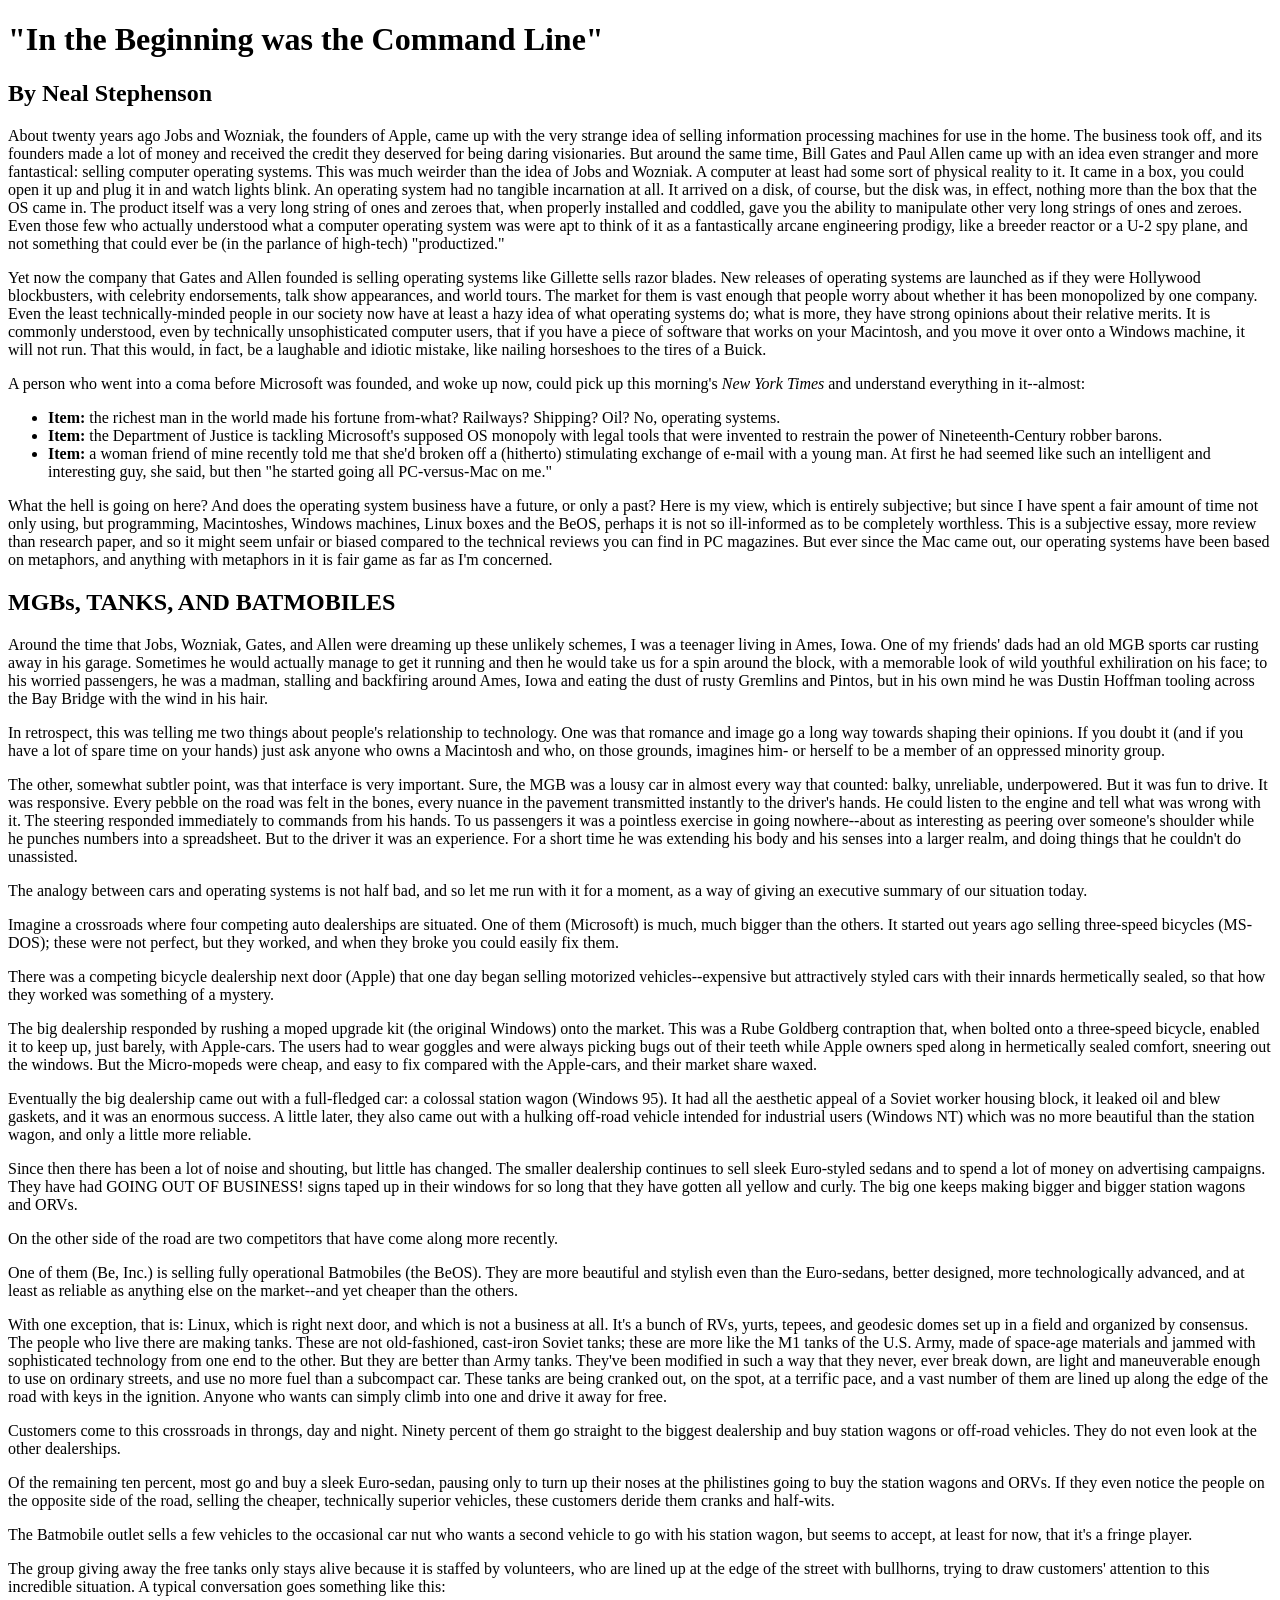
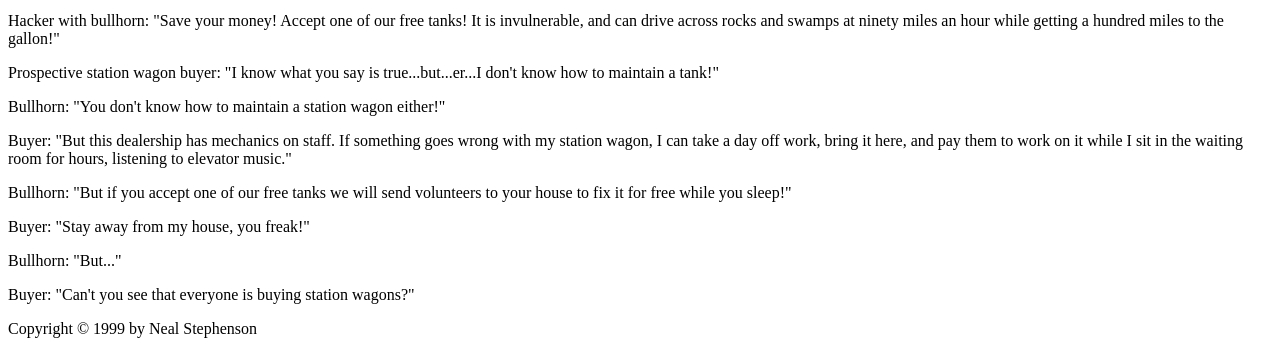
<file: Week01/index.html>
<!DOCTYPE html>
<html>
<head>
<title>The Command Line</title>
</head>
<body>

<h1>"In the Beginning was the Command Line"</h1>

<h2>By Neal Stephenson</h2>

<p>About twenty years ago Jobs and Wozniak, the founders of Apple, came up with the very strange idea of selling information processing machines for use in the home. The business took off, and its founders made a lot of money and received the credit they deserved for being daring visionaries. But around the same time, Bill Gates and Paul Allen came up with an idea even stranger and more fantastical: selling computer operating systems. This was much weirder than the idea of Jobs and Wozniak. A computer at least had some sort of physical reality to it. It came in a box, you could open it up and plug it in and watch lights blink. An operating system had no tangible incarnation at all. It arrived on a disk, of course, but the disk was, in effect, nothing more than the box that the OS came in. The product itself was a very long string of ones and zeroes that, when properly installed and coddled, gave you the ability to manipulate other very long strings of ones and zeroes. Even those few who actually understood what a computer operating system was were apt to think of it as a fantastically arcane engineering prodigy, like a breeder reactor or a U-2 spy plane, and not something that could ever be (in the parlance of high-tech) "productized."</p>

<p>Yet now the company that Gates and Allen founded is selling operating systems like Gillette sells razor blades. New releases of operating systems are launched as if they were Hollywood blockbusters, with celebrity endorsements, talk show appearances, and world tours. The market for them is vast enough that people worry about whether it has been monopolized by one company. Even the least technically-minded people in our society now have at least a hazy idea of what operating systems do; what is more, they have strong opinions about their relative merits. It is commonly understood, even by technically unsophisticated computer users, that if you have a piece of software that works on your Macintosh, and you move it over onto a Windows machine, it will not run. That this would, in fact, be a laughable and idiotic mistake, like nailing horseshoes to the tires of a Buick.</p>

<p>A person who went into a coma before Microsoft was founded, and woke up now, could pick up this morning's <em>New York Times</em> and understand everything in it--almost:</p>

<ul>
  <li><strong>Item:</strong> the richest man in the world made his fortune from-what? Railways? Shipping? Oil? No, operating systems.</li>
  <li><strong>Item:</strong> the Department of Justice is tackling Microsoft's supposed OS monopoly with legal tools that were invented to restrain the power of Nineteenth-Century robber barons.</li>
  <li><strong>Item:</strong> a woman friend of mine recently told me that she'd broken off a (hitherto) stimulating exchange of e-mail with a young man. At first he had seemed like such an intelligent and interesting guy, she said, but then "he started going all PC-versus-Mac on me."</li>
</ul>
<p>What the hell is going on here? And does the operating system business have a future, or only a past? Here is my view, which is entirely subjective; but since I have spent a fair amount of time not only using, but programming, Macintoshes, Windows machines, Linux boxes and the BeOS, perhaps it is not so ill-informed as to be completely worthless. This is a subjective essay, more review than research paper, and so it might seem unfair or biased compared to the technical reviews you can find in PC magazines. But ever since the Mac came out, our operating systems have been based on metaphors, and anything with metaphors in it is fair game as far as I'm concerned.</p>

<h2>MGBs, TANKS, AND BATMOBILES</h2>

<p>Around the time that Jobs, Wozniak, Gates, and Allen were dreaming up these unlikely schemes, I was a teenager living in Ames, Iowa. One of my friends' dads had an old MGB sports car rusting away in his garage. Sometimes he would actually manage to get it running and then he would take us for a spin around the block, with a memorable look of wild youthful exhiliration on his face; to his worried passengers, he was a madman, stalling and backfiring around Ames, Iowa and eating the dust of rusty Gremlins and Pintos, but in his own mind he was Dustin Hoffman tooling across the Bay Bridge with the wind in his hair.</p>

<p>In retrospect, this was telling me two things about people's relationship to technology. One was that romance and image go a long way towards shaping their opinions. If you doubt it (and if you have a lot of spare time on your hands) just ask anyone who owns a Macintosh and who, on those grounds, imagines him- or herself to be a member of an oppressed minority group.</p>

<p>The other, somewhat subtler point, was that interface is very important. Sure, the MGB was a lousy car in almost every way that counted: balky, unreliable, underpowered. But it was fun to drive. It was responsive. Every pebble on the road was felt in the bones, every nuance in the pavement transmitted instantly to the driver's hands. He could listen to the engine and tell what was wrong with it. The steering responded immediately to commands from his hands. To us passengers it was a pointless exercise in going nowhere--about as interesting as peering over someone's shoulder while he punches numbers into a spreadsheet. But to the driver it was an experience. For a short time he was extending his body and his senses into a larger realm, and doing things that he couldn't do unassisted.</p>

<p>The analogy between cars and operating systems is not half bad, and so let me run with it for a moment, as a way of giving an executive summary of our situation today.</p>

<p>Imagine a crossroads where four competing auto dealerships are situated. One of them (Microsoft) is much, much bigger than the others. It started out years ago selling three-speed bicycles (MS-DOS); these were not perfect, but they worked, and when they broke you could easily fix them.</p>

<p>There was a competing bicycle dealership next door (Apple) that one day began selling motorized vehicles--expensive but attractively styled cars with their innards hermetically sealed, so that how they worked was something of a mystery.</p>

<p>The big dealership responded by rushing a moped upgrade kit (the original Windows) onto the market. This was a Rube Goldberg contraption that, when bolted onto a three-speed bicycle, enabled it to keep up, just barely, with Apple-cars. The users had to wear goggles and were always picking bugs out of their teeth while Apple owners sped along in hermetically sealed comfort, sneering out the windows. But the Micro-mopeds were cheap, and easy to fix compared with the Apple-cars, and their market share waxed.</p>

<p>Eventually the big dealership came out with a full-fledged car: a colossal station wagon (Windows 95). It had all the aesthetic appeal of a Soviet worker housing block, it leaked oil and blew gaskets, and it was an enormous success. A little later, they also came out with a hulking off-road vehicle intended for industrial users (Windows NT) which was no more beautiful than the station wagon, and only a little more reliable.</p>

<p>Since then there has been a lot of noise and shouting, but little has changed. The smaller dealership continues to sell sleek Euro-styled sedans and to spend a lot of money on advertising campaigns. They have had GOING OUT OF BUSINESS! signs taped up in their windows for so long that they have gotten all yellow and curly. The big one keeps making bigger and bigger station wagons and ORVs.</p>

<p>On the other side of the road are two competitors that have come along more recently.</p>

<p>One of them (Be, Inc.) is selling fully operational Batmobiles (the BeOS). They are more beautiful and stylish even than the Euro-sedans, better designed, more technologically advanced, and at least as reliable as anything else on the market--and yet cheaper than the others.</p>

<p>With one exception, that is: Linux, which is right next door, and which is not a business at all. It's a bunch of RVs, yurts, tepees, and geodesic domes set up in a field and organized by consensus. The people who live there are making tanks. These are not old-fashioned, cast-iron Soviet tanks; these are more like the M1 tanks of the U.S. Army, made of space-age materials and jammed with sophisticated technology from one end to the other. But they are better than Army tanks. They've been modified in such a way that they never, ever break down, are light and maneuverable enough to use on ordinary streets, and use no more fuel than a subcompact car. These tanks are being cranked out, on the spot, at a terrific pace, and a vast number of them are lined up along the edge of the road with keys in the ignition. Anyone who wants can simply climb into one and drive it away for free.</p>

<p>Customers come to this crossroads in throngs, day and night. Ninety percent of them go straight to the biggest dealership and buy station wagons or off-road vehicles. They do not even look at the other dealerships.</p>

<p>Of the remaining ten percent, most go and buy a sleek Euro-sedan, pausing only to turn up their noses at the philistines going to buy the station wagons and ORVs. If they even notice the people on the opposite side of the road, selling the cheaper, technically superior vehicles, these customers deride them cranks and half-wits.</p>

<p>The Batmobile outlet sells a few vehicles to the occasional car nut who wants a second vehicle to go with his station wagon, but seems to accept, at least for now, that it's a fringe player.</p>

<p>The group giving away the free tanks only stays alive because it is staffed by volunteers, who are lined up at the edge of the street with bullhorns, trying to draw customers' attention to this incredible situation. A typical conversation goes something like this:</p>

<p>Hacker with bullhorn: "Save your money! Accept one of our free tanks! It is invulnerable, and can drive across rocks and swamps at ninety miles an hour while getting a hundred miles to the gallon!"</p>

<p>Prospective station wagon buyer: "I know what you say is true...but...er...I don't know how to maintain a tank!"</p>

<p>Bullhorn: "You don't know how to maintain a station wagon either!"</p>

<p>Buyer: "But this dealership has mechanics on staff. If something goes wrong with my station wagon, I can take a day off work, bring it here, and pay them to work on it while I sit in the waiting room for hours, listening to elevator music."</p>

<p>Bullhorn: "But if you accept one of our free tanks we will send volunteers to your house to fix it for free while you sleep!"</p>

<p>Buyer: "Stay away from my house, you freak!"</p>

<p>Bullhorn: "But..."</p>

<p>Buyer: "Can't you see that everyone is buying station wagons?"</p>

Copyright © 1999 by Neal Stephenson
</body>
</html>
</file>
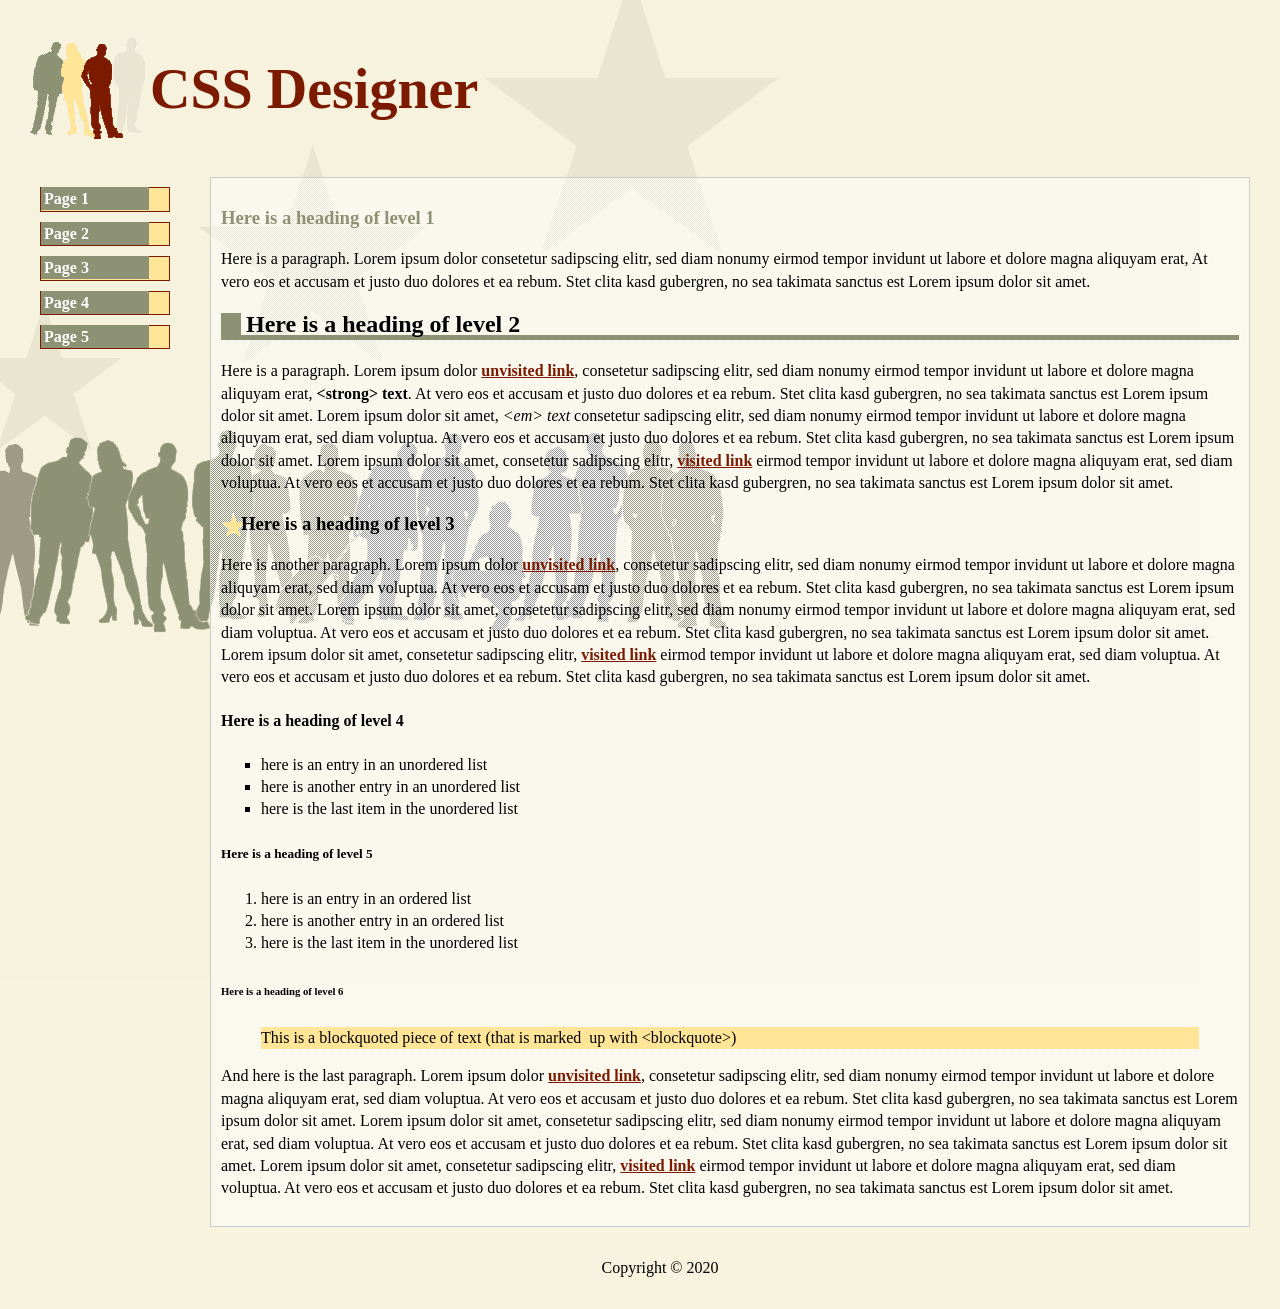
<file: Week03/index.html>
<!doctype html>
<html>
   <head>
      <meta charset="utf-8">
      <title>CSS Designer</title>
      <link href="styles.css" rel="stylesheet" type="text/css" />
   </head>
   <body>
      <header>
         <h1>CSS Designer</h1>
      </header>
      <section id="container">
      <nav>
         <ul>
            <li><a href="#">Page 1</a></li>
            <li><a href="#">Page 2</a></li>
            <li><a href="#">Page 3</a></li>
            <li><a href="#">Page 4</a></li>
            <li><a href="#">Page 5</a></li>
         </ul>
      </nav>
      <article id="content">
         <h1>Here is a heading of level 1</h1>
         <p>Here is a paragraph. Lorem ipsum dolor consetetur sadipscing elitr,  sed diam nonumy eirmod tempor invidunt ut labore et dolore magna aliquyam erat,  At vero eos et accusam et justo duo dolores et ea rebum. Stet clita kasd gubergren, no sea takimata sanctus est Lorem ipsum dolor sit amet. </p>
         <h2>Here is a heading of level 2</h2>
         <p>Here is a paragraph. Lorem ipsum dolor <a href="unvisitedpage.html">unvisited link</a>, consetetur sadipscing elitr,  sed diam nonumy eirmod tempor invidunt ut labore et dolore magna aliquyam erat, <strong>&lt;strong&gt; text</strong>. At vero eos et accusam et justo duo dolores et ea rebum. Stet clita kasd gubergren, no sea takimata sanctus est Lorem ipsum dolor sit amet. Lorem ipsum dolor sit amet, <em>&lt;em&gt; text</em> consetetur sadipscing elitr,  sed diam nonumy eirmod tempor invidunt ut labore et dolore magna aliquyam erat, sed diam voluptua. At vero eos et accusam et justo duo dolores et ea rebum. Stet clita kasd gubergren, no sea takimata sanctus est Lorem ipsum dolor sit amet. Lorem ipsum dolor sit amet, consetetur sadipscing elitr, <a href="#">visited link</a> eirmod tempor invidunt ut labore et dolore magna aliquyam erat, sed diam voluptua. At vero eos et accusam et justo duo dolores et ea rebum. Stet clita kasd gubergren, no sea takimata sanctus est Lorem ipsum dolor sit amet.</p>
         <h3>Here is a heading of level 3</h3>
         <p>Here is another paragraph. Lorem ipsum dolor <a href="unvisitedpage.html">unvisited link</a>, consetetur sadipscing elitr,  sed diam nonumy eirmod tempor invidunt ut labore et dolore magna aliquyam erat, sed diam voluptua. At vero eos et accusam et justo duo dolores et ea rebum. Stet clita kasd gubergren, no sea takimata sanctus est Lorem ipsum dolor sit amet. Lorem ipsum dolor sit amet, consetetur sadipscing elitr,  sed diam nonumy eirmod tempor invidunt ut labore et dolore magna aliquyam erat, sed diam voluptua. At vero eos et accusam et justo duo dolores et ea rebum. Stet clita kasd gubergren, no sea takimata sanctus est Lorem ipsum dolor sit amet. Lorem ipsum dolor sit amet, consetetur sadipscing elitr, <a href="#">visited link</a> eirmod tempor invidunt ut labore et dolore magna aliquyam erat, sed diam voluptua. At vero eos et accusam et justo duo dolores et ea rebum. Stet clita kasd gubergren, no sea takimata sanctus est Lorem ipsum dolor sit amet.</p>
         <h4>Here is a heading of level 4</h4>
         <ul>
            <li>here is an entry in an unordered list</li>
            <li>here is another entry in an unordered list</li>
            <li>here is the last item in the unordered list</li>
         </ul>
         <h5>Here is a heading of level 5</h5>
         <ol>
            <li>here is an entry in an ordered list</li>
            <li>here is another entry in an ordered list</li>
            <li>here is the last item in the unordered list</li>
         </ol>
         <h6>Here is a heading of level 6</h6>
         <blockquote> This is a blockquoted piece of text (that is marked&nbsp; up with &lt;blockquote&gt;) </blockquote>
         <p>And here is the last paragraph. Lorem ipsum dolor <a href="unvisitedpage.html">unvisited link</a>, consetetur sadipscing elitr,  sed diam nonumy eirmod tempor invidunt ut labore et dolore magna aliquyam erat, sed diam voluptua. At vero eos et accusam et justo duo dolores et ea rebum. Stet clita kasd gubergren, no sea takimata sanctus est Lorem ipsum dolor sit amet. Lorem ipsum dolor sit amet, consetetur sadipscing elitr,  sed diam nonumy eirmod tempor invidunt ut labore et dolore magna aliquyam erat, sed diam voluptua. At vero eos et accusam et justo duo dolores et ea rebum. Stet clita kasd gubergren, no sea takimata sanctus est Lorem ipsum dolor sit amet. Lorem ipsum dolor sit amet, consetetur sadipscing elitr, <a href="#">visited link</a> eirmod tempor invidunt ut labore et dolore magna aliquyam erat, sed diam voluptua. At vero eos et accusam et justo duo dolores et ea rebum. Stet clita kasd gubergren, no sea takimata sanctus est Lorem ipsum dolor sit amet.</p>
      </article>
      </section>
      <footer>
         <ul>
            <li>Copyright &copy; 2020</li>
         </ul>
      </footer>
   </body>
</html>
</file>
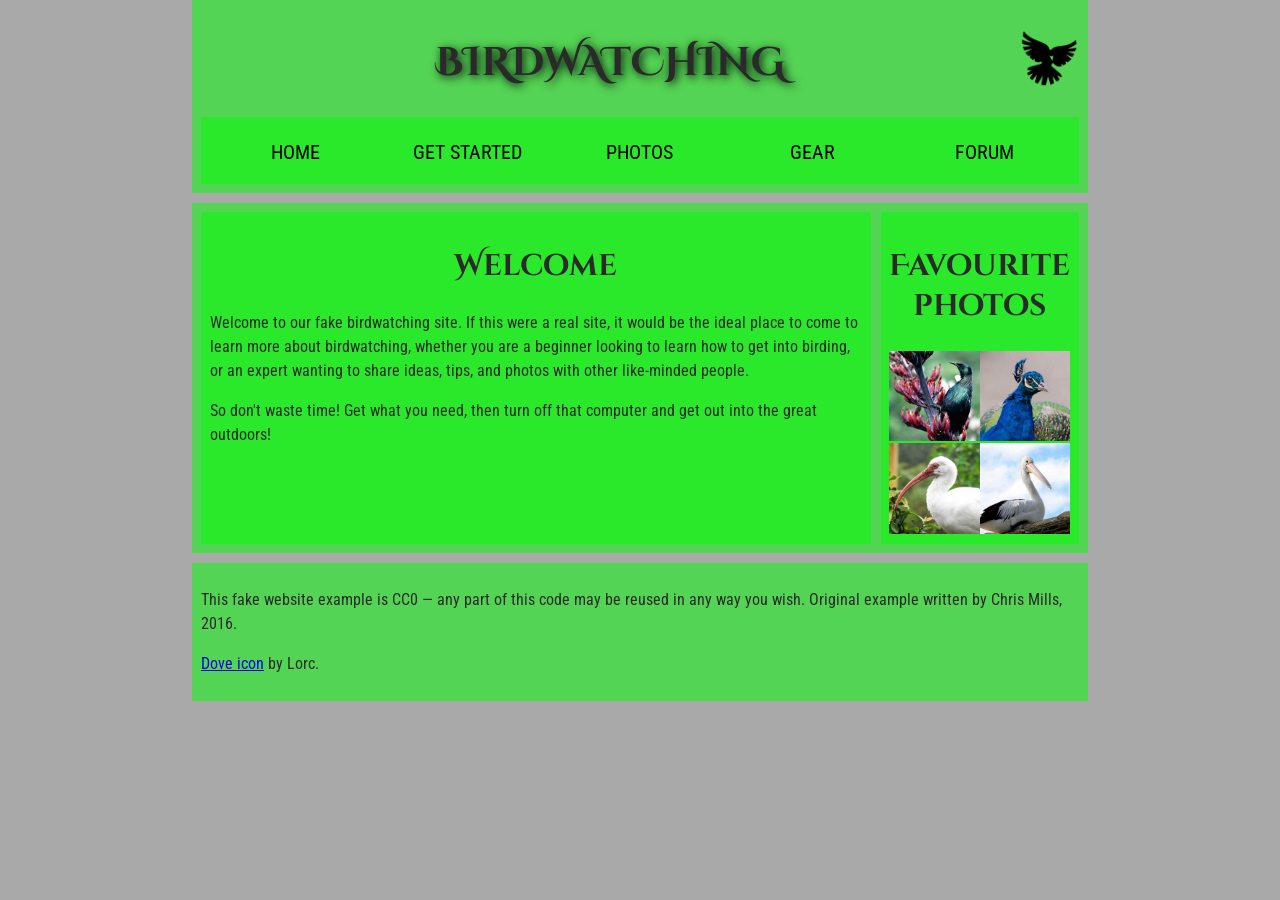
<file: Week04/index.html>
<!DOCTYPE html>
<html>
  <head>
    <meta charset="utf-8">
    <title>Birdwatching</title>
    <link href="https://fonts.googleapis.com/css?family=Roboto+Condensed:300|Cinzel+Decorative:700" rel="stylesheet">
    <link rel="stylesheet" href="styles.css">
    <!--[if lt IE 9]>
      <script src="//html5shiv.googlecode.com/svn/trunk/html5.js"></script>
    <![endif]-->
  </head>

  <body>
      <header>
      <h1>Birdwatching</h1>
      <img src="dove.png" alt="a simple dove logo">
      <nav>
      <ul>
        <li><span>Home</span></li>
        <li><a href="#">Get started</a></li>
        <li><a href="#">Photos</a></li>
        <li><a href="#">Gear</a></li>
        <li><a href="#">Forum</a></li>
      </ul>
      </nav>
      </header>

      <main>
      <section>
      <h2>Welcome</h2>

      <p>Welcome to our fake birdwatching site. If this were a real site, it would be the ideal place to come to learn more about birdwatching, whether you are a beginner looking to learn how to get into birding, or an expert wanting to share ideas, tips, and photos with other like-minded people.</p>

      <p>So don't waste time! Get what you need, then turn off that computer and get out into the great outdoors!</p>
    </section>
    <aside>

      <h2>Favourite photos</h2>

      <a href="favorite-1.jpg"><img src="favorite-1_th.jpg" alt="Small black bird, black claws, long black slender beak, links to larger version of the image"></a>
      <a href="favorite-2.jpg"><img src="favorite-2_th.jpg" alt="Top half of a pretty bird with bright blue plumage on neck, light colored beak, blue headdress, links to larger version of the image"></a>
      <a href="favorite-3.jpg"><img src="favorite-3_th.jpg" alt="Top half of a large bird with white plumage, very long curved narrow light colored break, links to larger version of the image"></a>
      <a href="favorite-4.jpg"><img src="favorite-4_th.jpg" alt="Large bird, mostly white plumage with black plumage on back and rear, long straight white beak, links to larger version of the image"></a>
      </aside>
      </main>
      
      <footer>
      <p>This fake website example is CC0 — any part of this code may be reused in any way you wish. Original example written by Chris Mills, 2016.</p>

      <p><a href="http://game-icons.net/lorc/originals/dove.html">Dove icon</a> by Lorc.</p>
    </footer>
  </body>
</html>
</file>
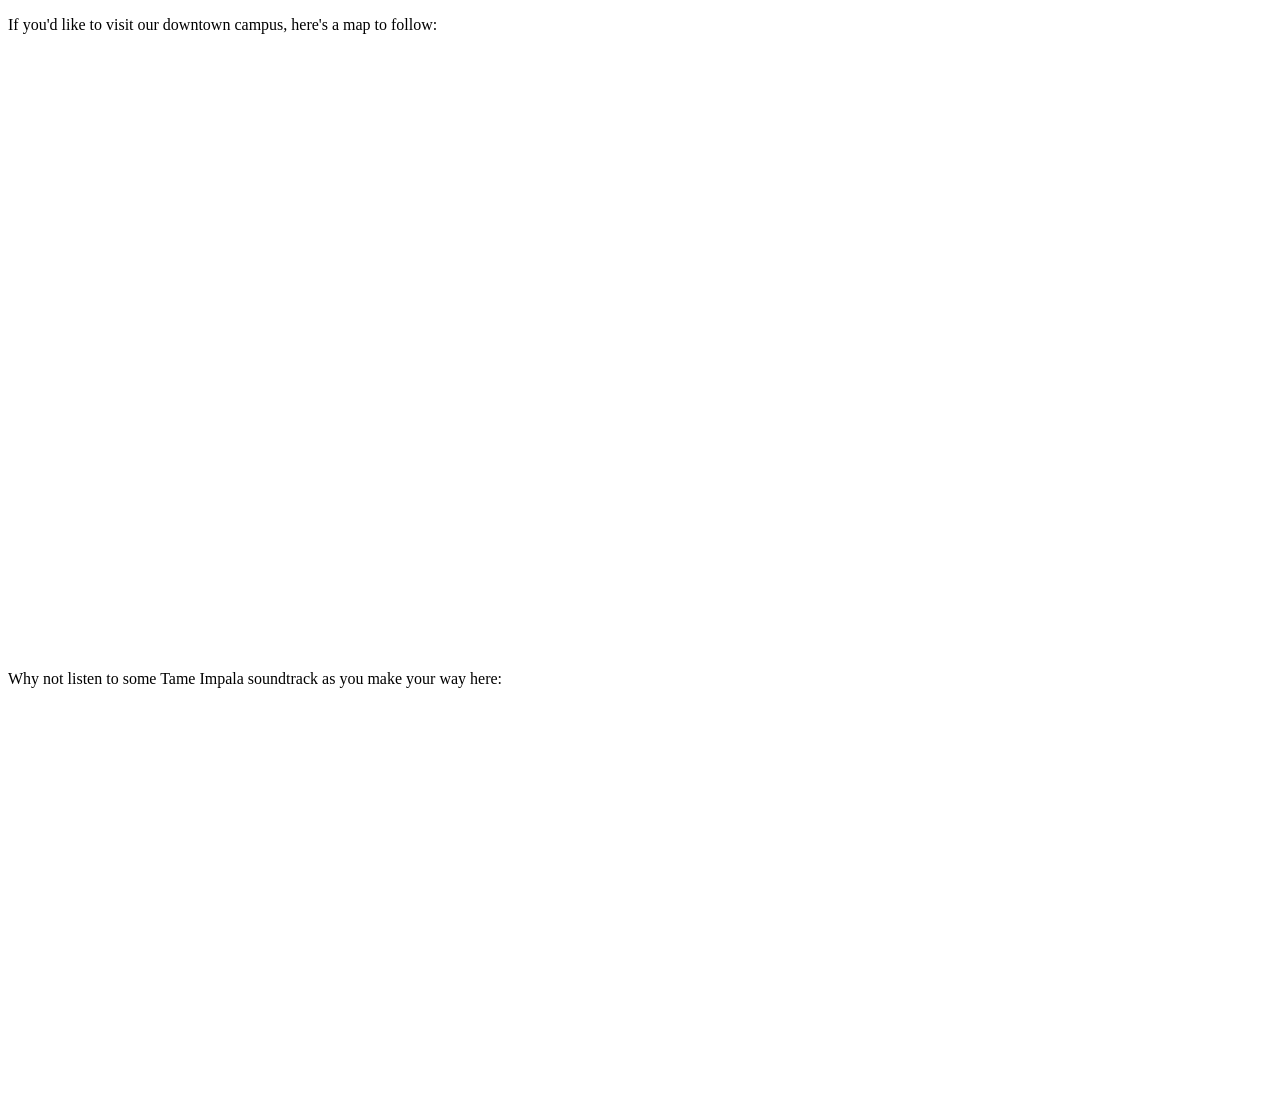
<file: Week08/index.html>
<!doctype html>

<html lang="en">
<head>
  <meta charset="utf-8">
  
  
  <title>Using APIs</title>
  
  <link rel="stylesheet"">
  
  </head>
  
  <body>
    
     <p>If you'd like to visit our downtown campus, here's a map to follow:</p>
                         
     <iframe src="https://www.google.com/maps/embed?pb=!1m18!1m12!1m3!1d3354.4713209253237!2d-96.80751968486224!3d32.7797599809712!2m3!1f0!2f0!3f0!3m2!1i1024!2i768!4f13.1!3m3!1m2!1s0x864e9917b1696c0d%3A0xf8c36989536f679c!2sEl%20Centro%20College%20Downtown%20Campus%2C%20801%20Main%20St%2C%20Dallas%2C%20TX%2075202!5e0!3m2!1sen!2sus!4v1634320728758!5m2!1sen!2sus" width="600" height="600" style="border:0;" allowfullscreen="" loading="lazy"></iframe>
     
   <P>Why not listen to some Tame Impala soundtrack as you make your way here:</p>
   
   <iframe src="https://open.spotify.com/embed/album/31qVWUdRrlb8thMvts0yYL" width="300" height="380" frameborder="0" allowtransparency="true" allow="encrypted-media"></iframe>
   
                         
  </body>
</html>
</file>
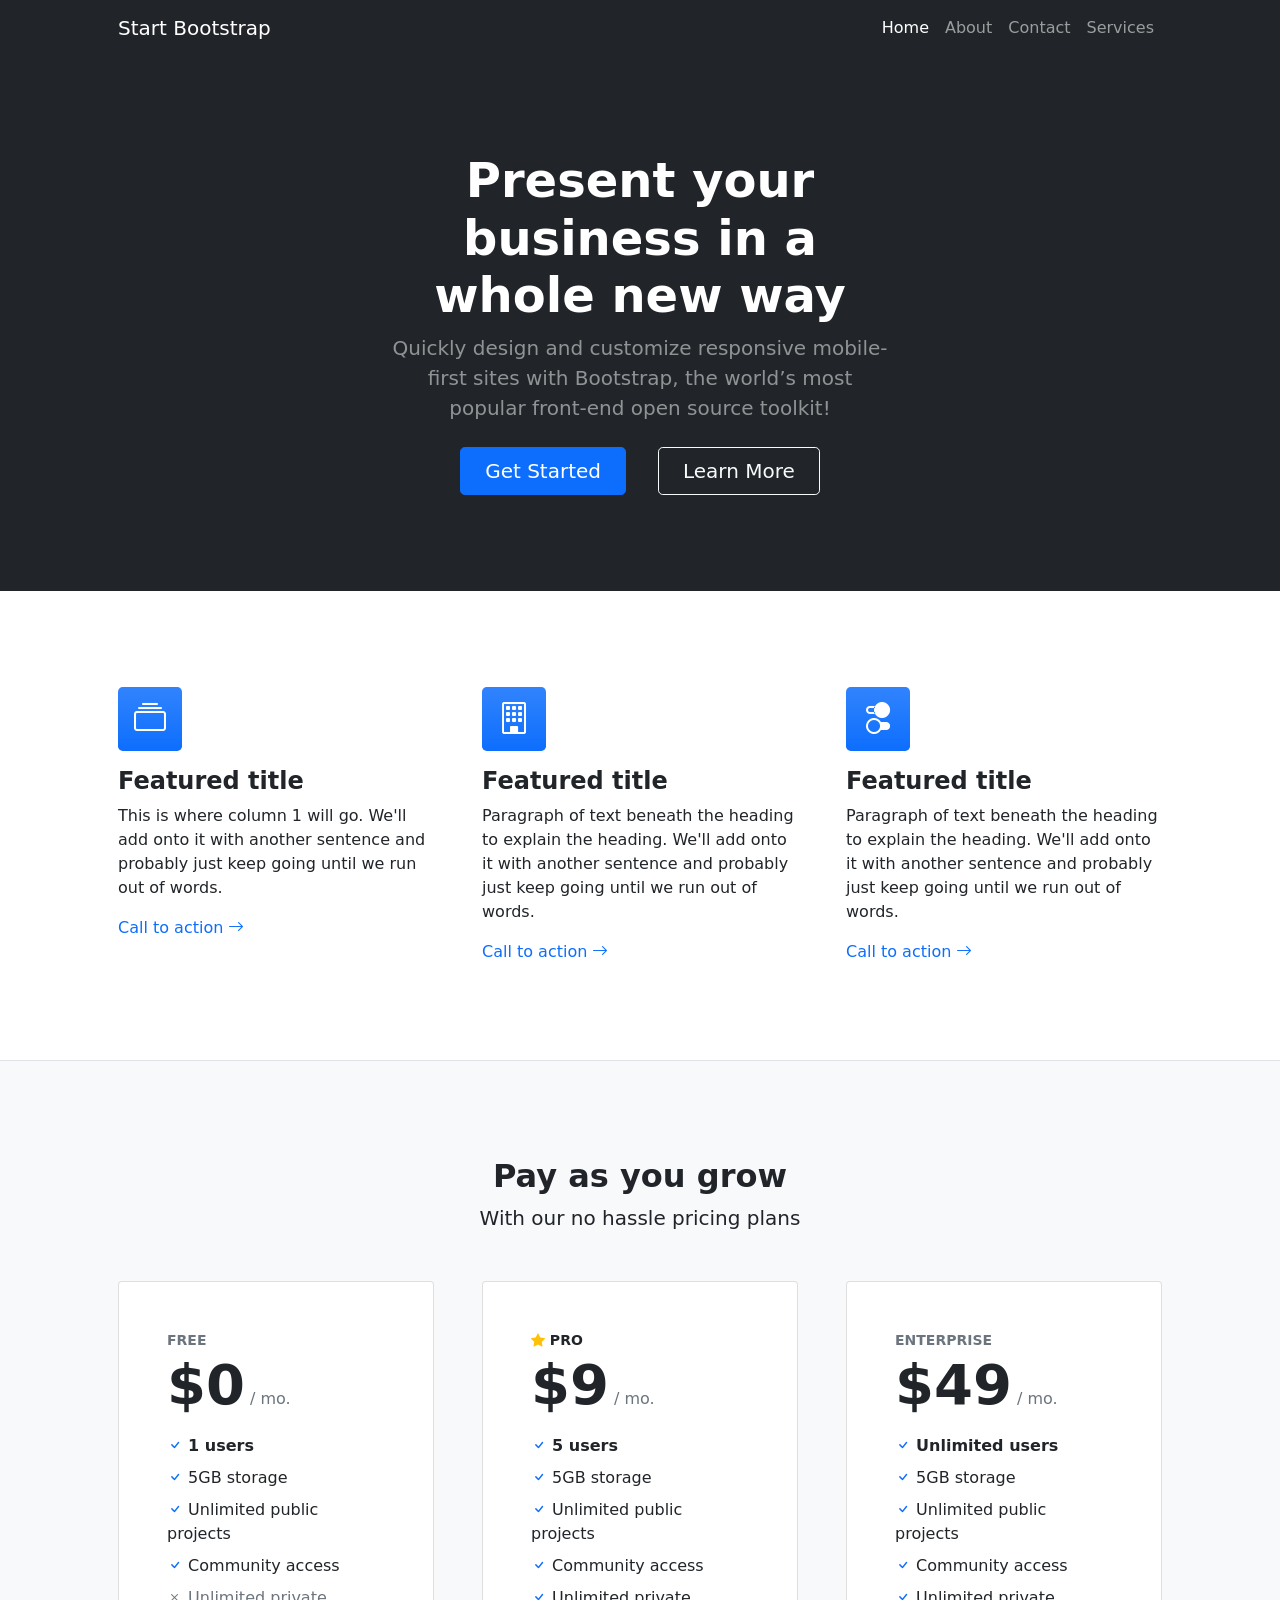
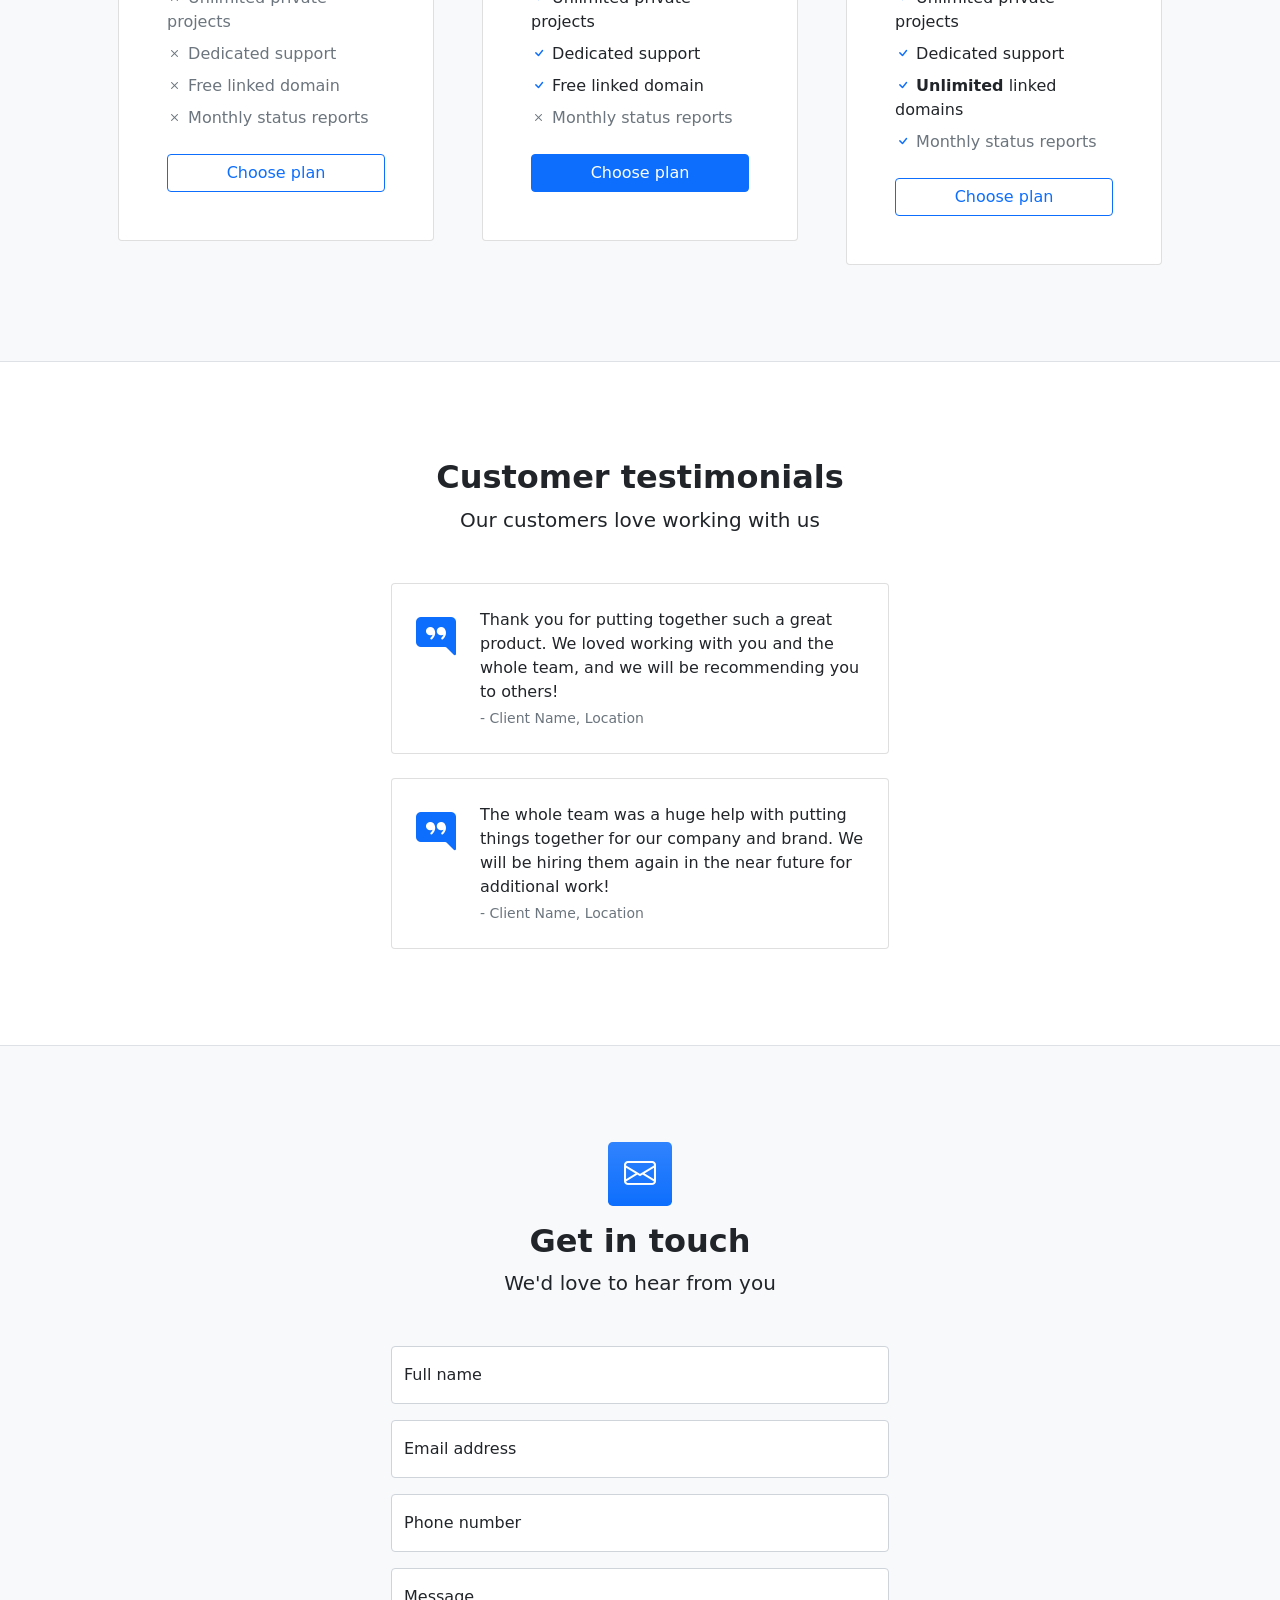
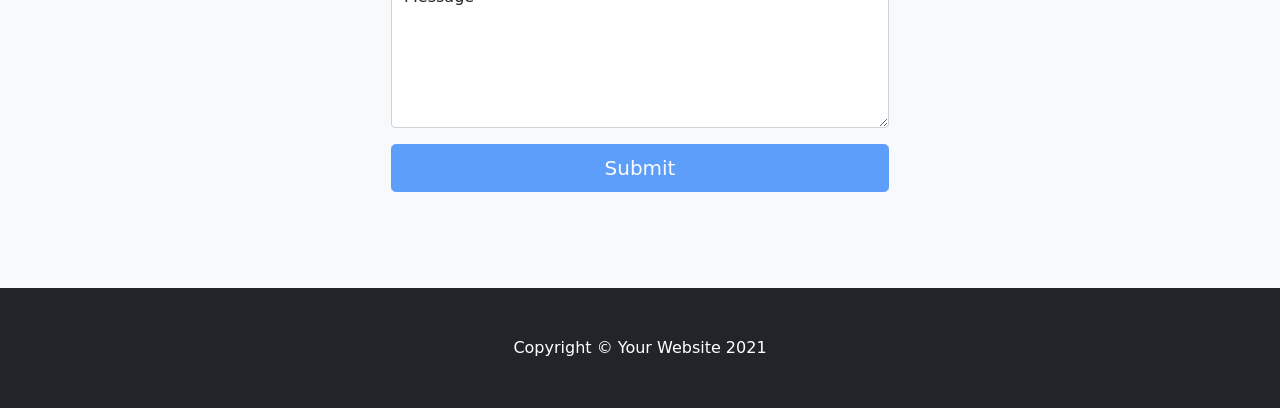
<file: Week06/Bootstrap/index.html>
<!DOCTYPE html>
<html lang="en">
    <head>
        <meta charset="utf-8" />
        <meta name="viewport" content="width=device-width, initial-scale=1, shrink-to-fit=no" />
        <meta name="description" content="" />
        <meta name="author" content="" />
        <title>Business Frontpage - Start Bootstrap Template</title>
        <!-- Favicon-->
        <link rel="icon" type="image/x-icon" href="assets/favicon.ico" />
        <!-- Bootstrap icons-->
        <link href="https://cdn.jsdelivr.net/npm/bootstrap-icons@1.4.1/font/bootstrap-icons.css" rel="stylesheet" />
        <!-- Core theme CSS (includes Bootstrap)-->
        <link href="css/styles.css" rel="stylesheet" />
    </head>
    <body>
        <!-- Responsive navbar-->
        <nav class="navbar navbar-expand-lg navbar-dark bg-dark">
            <div class="container px-5">
                <a class="navbar-brand" href="#!">Start Bootstrap</a>
                <button class="navbar-toggler" type="button" data-bs-toggle="collapse" data-bs-target="#navbarSupportedContent" aria-controls="navbarSupportedContent" aria-expanded="false" aria-label="Toggle navigation"><span class="navbar-toggler-icon"></span></button>
                <div class="collapse navbar-collapse" id="navbarSupportedContent">
                    <ul class="navbar-nav ms-auto mb-2 mb-lg-0">
                        <li class="nav-item"><a class="nav-link active" aria-current="page" href="#!">Home</a></li>
                        <li class="nav-item"><a class="nav-link" href="#!">About</a></li>
                        <li class="nav-item"><a class="nav-link" href="#!">Contact</a></li>
                        <li class="nav-item"><a class="nav-link" href="#!">Services</a></li>
                    </ul>
                </div>
            </div>
        </nav>
        <!-- Header-->
        <header class="bg-dark py-5">
            <div class="container px-5">
                <div class="row gx-5 justify-content-center">
                    <div class="col-lg-6">
                        <div class="text-center my-5">
                            <h1 class="display-5 fw-bolder text-white mb-2">Present your business in a whole new way</h1>
                            <p class="lead text-white-50 mb-4">Quickly design and customize responsive mobile-first sites with Bootstrap, the world’s most popular front-end open source toolkit!</p>
                            <div class="d-grid gap-3 d-sm-flex justify-content-sm-center">
                                <a class="btn btn-primary btn-lg px-4 me-sm-3" href="#features">Get Started</a>
                                <a class="btn btn-outline-light btn-lg px-4" href="#!">Learn More</a>
                            </div>
                        </div>
                    </div>
                </div>
            </div>
        </header>
        <!-- Features section-->
        <section class="py-5 border-bottom" id="features">
            <div class="container px-5 my-5">
                <div class="row gx-5">
                    <div class="col-lg-4 mb-5 mb-lg-0">
                        <div class="feature bg-primary bg-gradient text-white rounded-3 mb-3"><i class="bi bi-collection"></i></div>
                        <h2 class="h4 fw-bolder">Featured title</h2>
                        <p>This is where column 1 will go. We'll add onto it with another sentence and probably just keep going until we run out of words.</p>
                        <a class="text-decoration-none" href="#!">
                            Call to action
                            <i class="bi bi-arrow-right"></i>
                        </a>
                    </div>
                    <div class="col-lg-4 mb-5 mb-lg-0">
                        <div class="feature bg-primary bg-gradient text-white rounded-3 mb-3"><i class="bi bi-building"></i></div>
                        <h2 class="h4 fw-bolder">Featured title</h2>
                        <p>Paragraph of text beneath the heading to explain the heading. We'll add onto it with another sentence and probably just keep going until we run out of words.</p>
                        <a class="text-decoration-none" href="#!">
                            Call to action
                            <i class="bi bi-arrow-right"></i>
                        </a>
                    </div>
                    <div class="col-lg-4">
                        <div class="feature bg-primary bg-gradient text-white rounded-3 mb-3"><i class="bi bi-toggles2"></i></div>
                        <h2 class="h4 fw-bolder">Featured title</h2>
                        <p>Paragraph of text beneath the heading to explain the heading. We'll add onto it with another sentence and probably just keep going until we run out of words.</p>
                        <a class="text-decoration-none" href="#!">
                            Call to action
                            <i class="bi bi-arrow-right"></i>
                        </a>
                    </div>
                </div>
            </div>
        </section>
        <!-- Pricing section-->
        <section class="bg-light py-5 border-bottom">
            <div class="container px-5 my-5">
                <div class="text-center mb-5">
                    <h2 class="fw-bolder">Pay as you grow</h2>
                    <p class="lead mb-0">With our no hassle pricing plans</p>
                </div>
                <div class="row gx-5 justify-content-center">
                    <!-- Pricing card free-->
                    <div class="col-lg-6 col-xl-4">
                        <div class="card mb-5 mb-xl-0">
                            <div class="card-body p-5">
                                <div class="small text-uppercase fw-bold text-muted">Free</div>
                                <div class="mb-3">
                                    <span class="display-4 fw-bold">$0</span>
                                    <span class="text-muted">/ mo.</span>
                                </div>
                                <ul class="list-unstyled mb-4">
                                    <li class="mb-2">
                                        <i class="bi bi-check text-primary"></i>
                                        <strong>1 users</strong>
                                    </li>
                                    <li class="mb-2">
                                        <i class="bi bi-check text-primary"></i>
                                        5GB storage
                                    </li>
                                    <li class="mb-2">
                                        <i class="bi bi-check text-primary"></i>
                                        Unlimited public projects
                                    </li>
                                    <li class="mb-2">
                                        <i class="bi bi-check text-primary"></i>
                                        Community access
                                    </li>
                                    <li class="mb-2 text-muted">
                                        <i class="bi bi-x"></i>
                                        Unlimited private projects
                                    </li>
                                    <li class="mb-2 text-muted">
                                        <i class="bi bi-x"></i>
                                        Dedicated support
                                    </li>
                                    <li class="mb-2 text-muted">
                                        <i class="bi bi-x"></i>
                                        Free linked domain
                                    </li>
                                    <li class="text-muted">
                                        <i class="bi bi-x"></i>
                                        Monthly status reports
                                    </li>
                                </ul>
                                <div class="d-grid"><a class="btn btn-outline-primary" href="#!">Choose plan</a></div>
                            </div>
                        </div>
                    </div>
                    <!-- Pricing card pro-->
                    <div class="col-lg-6 col-xl-4">
                        <div class="card mb-5 mb-xl-0">
                            <div class="card-body p-5">
                                <div class="small text-uppercase fw-bold">
                                    <i class="bi bi-star-fill text-warning"></i>
                                    Pro
                                </div>
                                <div class="mb-3">
                                    <span class="display-4 fw-bold">$9</span>
                                    <span class="text-muted">/ mo.</span>
                                </div>
                                <ul class="list-unstyled mb-4">
                                    <li class="mb-2">
                                        <i class="bi bi-check text-primary"></i>
                                        <strong>5 users</strong>
                                    </li>
                                    <li class="mb-2">
                                        <i class="bi bi-check text-primary"></i>
                                        5GB storage
                                    </li>
                                    <li class="mb-2">
                                        <i class="bi bi-check text-primary"></i>
                                        Unlimited public projects
                                    </li>
                                    <li class="mb-2">
                                        <i class="bi bi-check text-primary"></i>
                                        Community access
                                    </li>
                                    <li class="mb-2">
                                        <i class="bi bi-check text-primary"></i>
                                        Unlimited private projects
                                    </li>
                                    <li class="mb-2">
                                        <i class="bi bi-check text-primary"></i>
                                        Dedicated support
                                    </li>
                                    <li class="mb-2">
                                        <i class="bi bi-check text-primary"></i>
                                        Free linked domain
                                    </li>
                                    <li class="text-muted">
                                        <i class="bi bi-x"></i>
                                        Monthly status reports
                                    </li>
                                </ul>
                                <div class="d-grid"><a class="btn btn-primary" href="#!">Choose plan</a></div>
                            </div>
                        </div>
                    </div>
                    <!-- Pricing card enterprise-->
                    <div class="col-lg-6 col-xl-4">
                        <div class="card">
                            <div class="card-body p-5">
                                <div class="small text-uppercase fw-bold text-muted">Enterprise</div>
                                <div class="mb-3">
                                    <span class="display-4 fw-bold">$49</span>
                                    <span class="text-muted">/ mo.</span>
                                </div>
                                <ul class="list-unstyled mb-4">
                                    <li class="mb-2">
                                        <i class="bi bi-check text-primary"></i>
                                        <strong>Unlimited users</strong>
                                    </li>
                                    <li class="mb-2">
                                        <i class="bi bi-check text-primary"></i>
                                        5GB storage
                                    </li>
                                    <li class="mb-2">
                                        <i class="bi bi-check text-primary"></i>
                                        Unlimited public projects
                                    </li>
                                    <li class="mb-2">
                                        <i class="bi bi-check text-primary"></i>
                                        Community access
                                    </li>
                                    <li class="mb-2">
                                        <i class="bi bi-check text-primary"></i>
                                        Unlimited private projects
                                    </li>
                                    <li class="mb-2">
                                        <i class="bi bi-check text-primary"></i>
                                        Dedicated support
                                    </li>
                                    <li class="mb-2">
                                        <i class="bi bi-check text-primary"></i>
                                        <strong>Unlimited</strong>
                                        linked domains
                                    </li>
                                    <li class="text-muted">
                                        <i class="bi bi-check text-primary"></i>
                                        Monthly status reports
                                    </li>
                                </ul>
                                <div class="d-grid"><a class="btn btn-outline-primary" href="#!">Choose plan</a></div>
                            </div>
                        </div>
                    </div>
                </div>
            </div>
        </section>
        <!-- Testimonials section-->
        <section class="py-5 border-bottom">
            <div class="container px-5 my-5 px-5">
                <div class="text-center mb-5">
                    <h2 class="fw-bolder">Customer testimonials</h2>
                    <p class="lead mb-0">Our customers love working with us</p>
                </div>
                <div class="row gx-5 justify-content-center">
                    <div class="col-lg-6">
                        <!-- Testimonial 1-->
                        <div class="card mb-4">
                            <div class="card-body p-4">
                                <div class="d-flex">
                                    <div class="flex-shrink-0"><i class="bi bi-chat-right-quote-fill text-primary fs-1"></i></div>
                                    <div class="ms-4">
                                        <p class="mb-1">Thank you for putting together such a great product. We loved working with you and the whole team, and we will be recommending you to others!</p>
                                        <div class="small text-muted">- Client Name, Location</div>
                                    </div>
                                </div>
                            </div>
                        </div>
                        <!-- Testimonial 2-->
                        <div class="card">
                            <div class="card-body p-4">
                                <div class="d-flex">
                                    <div class="flex-shrink-0"><i class="bi bi-chat-right-quote-fill text-primary fs-1"></i></div>
                                    <div class="ms-4">
                                        <p class="mb-1">The whole team was a huge help with putting things together for our company and brand. We will be hiring them again in the near future for additional work!</p>
                                        <div class="small text-muted">- Client Name, Location</div>
                                    </div>
                                </div>
                            </div>
                        </div>
                    </div>
                </div>
            </div>
        </section>
        <!-- Contact section-->
        <section class="bg-light py-5">
            <div class="container px-5 my-5 px-5">
                <div class="text-center mb-5">
                    <div class="feature bg-primary bg-gradient text-white rounded-3 mb-3"><i class="bi bi-envelope"></i></div>
                    <h2 class="fw-bolder">Get in touch</h2>
                    <p class="lead mb-0">We'd love to hear from you</p>
                </div>
                <div class="row gx-5 justify-content-center">
                    <div class="col-lg-6">
                        <!-- * * * * * * * * * * * * * * *-->
                        <!-- * * SB Forms Contact Form * *-->
                        <!-- * * * * * * * * * * * * * * *-->
                        <!-- This form is pre-integrated with SB Forms.-->
                        <!-- To make this form functional, sign up at-->
                        <!-- https://startbootstrap.com/solution/contact-forms-->
                        <!-- to get an API token!-->
                        <form id="contactForm" data-sb-form-api-token="API_TOKEN">
                            <!-- Name input-->
                            <div class="form-floating mb-3">
                                <input class="form-control" id="name" type="text" placeholder="Enter your name..." data-sb-validations="required" />
                                <label for="name">Full name</label>
                                <div class="invalid-feedback" data-sb-feedback="name:required">A name is required.</div>
                            </div>
                            <!-- Email address input-->
                            <div class="form-floating mb-3">
                                <input class="form-control" id="email" type="email" placeholder="name@example.com" data-sb-validations="required,email" />
                                <label for="email">Email address</label>
                                <div class="invalid-feedback" data-sb-feedback="email:required">An email is required.</div>
                                <div class="invalid-feedback" data-sb-feedback="email:email">Email is not valid.</div>
                            </div>
                            <!-- Phone number input-->
                            <div class="form-floating mb-3">
                                <input class="form-control" id="phone" type="tel" placeholder="(123) 456-7890" data-sb-validations="required" />
                                <label for="phone">Phone number</label>
                                <div class="invalid-feedback" data-sb-feedback="phone:required">A phone number is required.</div>
                            </div>
                            <!-- Message input-->
                            <div class="form-floating mb-3">
                                <textarea class="form-control" id="message" type="text" placeholder="Enter your message here..." style="height: 10rem" data-sb-validations="required"></textarea>
                                <label for="message">Message</label>
                                <div class="invalid-feedback" data-sb-feedback="message:required">A message is required.</div>
                            </div>
                            <!-- Submit success message-->
                            <!---->
                            <!-- This is what your users will see when the form-->
                            <!-- has successfully submitted-->
                            <div class="d-none" id="submitSuccessMessage">
                                <div class="text-center mb-3">
                                    <div class="fw-bolder">Form submission successful!</div>
                                    To activate this form, sign up at
                                    <br />
                                    <a href="https://startbootstrap.com/solution/contact-forms">https://startbootstrap.com/solution/contact-forms</a>
                                </div>
                            </div>
                            <!-- Submit error message-->
                            <!---->
                            <!-- This is what your users will see when there is-->
                            <!-- an error submitting the form-->
                            <div class="d-none" id="submitErrorMessage"><div class="text-center text-danger mb-3">Error sending message!</div></div>
                            <!-- Submit Button-->
                            <div class="d-grid"><button class="btn btn-primary btn-lg disabled" id="submitButton" type="submit">Submit</button></div>
                        </form>
                    </div>
                </div>
            </div>
        </section>
        <!-- Footer-->
        <footer class="py-5 bg-dark">
            <div class="container px-5"><p class="m-0 text-center text-white">Copyright &copy; Your Website 2021</p></div>
        </footer>
        <!-- Bootstrap core JS-->
        <script src="https://cdn.jsdelivr.net/npm/bootstrap@5.1.1/dist/js/bootstrap.bundle.min.js"></script>
        <!-- Core theme JS-->
        <script src="js/scripts.js"></script>
        <!-- * * * * * * * * * * * * * * * * * * * * * * * * * * * * * * * * * * * * * * * *-->
        <!-- * *                               SB Forms JS                               * *-->
        <!-- * * Activate your form at https://startbootstrap.com/solution/contact-forms * *-->
        <!-- * * * * * * * * * * * * * * * * * * * * * * * * * * * * * * * * * * * * * * * *-->
        <script src="https://cdn.startbootstrap.com/sb-forms-latest.js"></script>
    </body>
</html>
</file>
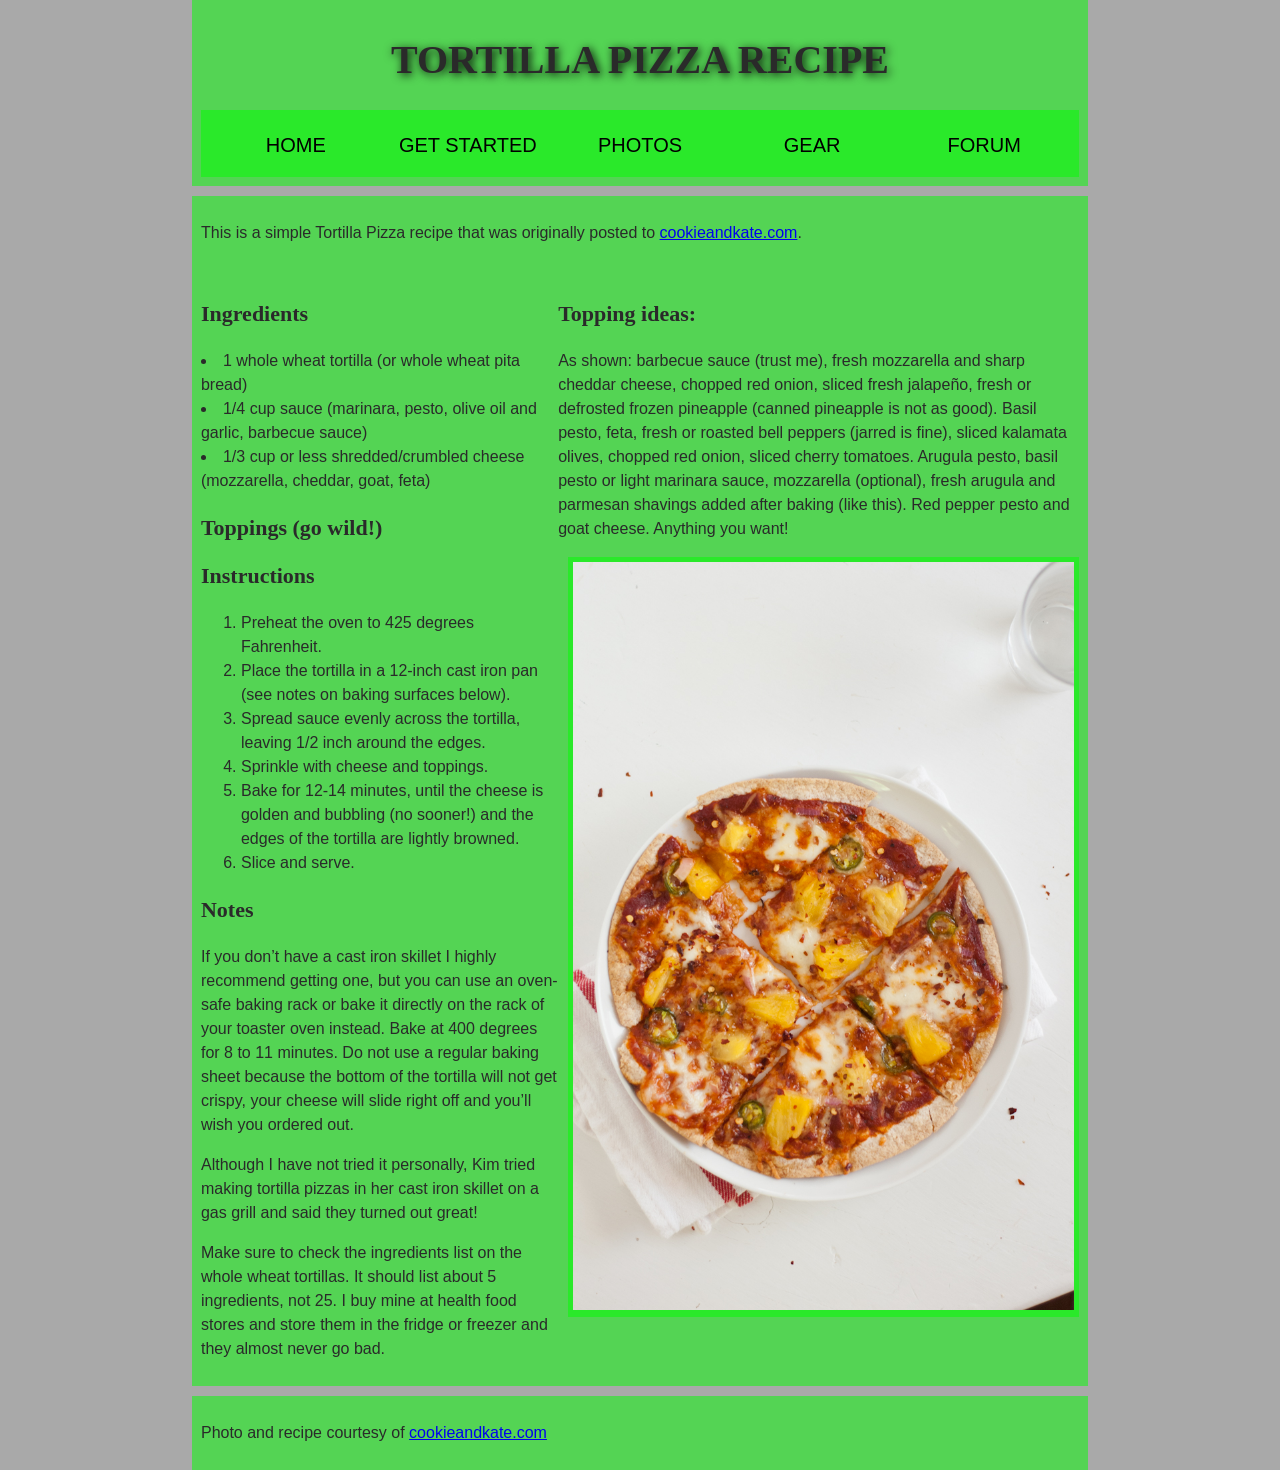
<file: Week04/tortillapizza.html>
<!DOCTYPE html>
<!--
     Name: your-name-here
     Date: 9/18/2021
     Section: ITSE-1411

    This is a webpage that explanins a recipe on how to make a Tortilla Pizza.
-->
<html lang="en-us">
  <head>
    <meta charset="utf-8">
    <link rel="stylesheet" href="style.css">
    <title>Tortilla Pizza Recipe</title>
  </head>


 <body>
   <header>
     <h1> Tortilla Pizza Recipe </h1>
     <nav>
     <ul>
       <li><span>Home</span></li>
       <li><a href="#">Get started</a></li>
       <li><a href="#">Photos</a></li>
       <li><a href="#">Gear</a></li>
       <li><a href="#">Forum</a></li>
     </ul>
     </nav>
 </header>
 <section>
 <p>This is a simple Tortilla Pizza recipe that was originally posted to <a href="https://cookieandkate.com/">cookieandkate.com</a>.</p>
 </section>
    <main>
    <div>
  <h3>Ingredients</h3>
    <li>1 whole wheat tortilla (or whole wheat pita bread)</li>
    <li>1/4 cup sauce (marinara, pesto, olive oil and garlic, barbecue sauce)</li>
    <li>1/3 cup or less shredded/crumbled cheese (mozzarella, cheddar, goat, feta)</li>
    <h3>Toppings (go wild!)</h3>

    <h3>Instructions</h3>
    <ol>
      <li>Preheat the oven to 425 degrees Fahrenheit.</li>
      <li>Place the tortilla in a 12-inch cast iron pan (see notes on baking surfaces below).</li>
      <li>Spread sauce evenly across the tortilla, leaving 1/2 inch around the edges. </li>
      <li>Sprinkle with cheese and toppings. </li>
<li>Bake for 12-14 minutes, until the cheese is golden and bubbling (no sooner!) and the edges of the tortilla are lightly browned.</li>
  <li>Slice and serve.</li>
</ol>

  <h3>Notes</h3>
<p>If you don’t have a cast iron skillet I highly recommend getting one, but you can use an oven-safe baking rack or bake it directly on the rack of your toaster oven instead. Bake at 400 degrees for 8 to 11 minutes. Do not use a regular baking sheet because the bottom of the tortilla will not get crispy, your cheese will slide right off and you’ll wish you ordered out.</p>

<p>Although I have not tried it personally, Kim tried making tortilla pizzas in her cast iron skillet on a gas grill and said they turned out great!</p>
<p>Make sure to check the ingredients list on the whole wheat tortillas. It should list about 5 ingredients, not 25. I buy mine at health food stores and store them in the fridge or freezer and they almost never go bad.</p></div>
<div>
  <h3>Topping ideas:</h3>
<p>As shown:
barbecue sauce (trust me), fresh mozzarella and sharp cheddar cheese, chopped red onion, sliced fresh jalapeño, fresh or defrosted frozen pineapple (canned pineapple is not as good).
Basil pesto, feta, fresh or roasted bell peppers (jarred is fine), sliced kalamata olives, chopped red onion, sliced cherry tomatoes.
Arugula pesto, basil pesto or light marinara sauce, mozzarella (optional), fresh arugula and parmesan shavings added after baking (like this).
Red pepper pesto and goat cheese.
Anything you want!</p>
<aside>
  <img src="tortilla-pizza-recipe4.jpg">
</aside></main>
</aside></div>
  <footer><p>
Photo and recipe courtesy of <a href="https://cookieandkate.com/">cookieandkate.com</a>
    </p> </footer>
  </body>
</html>
</file>
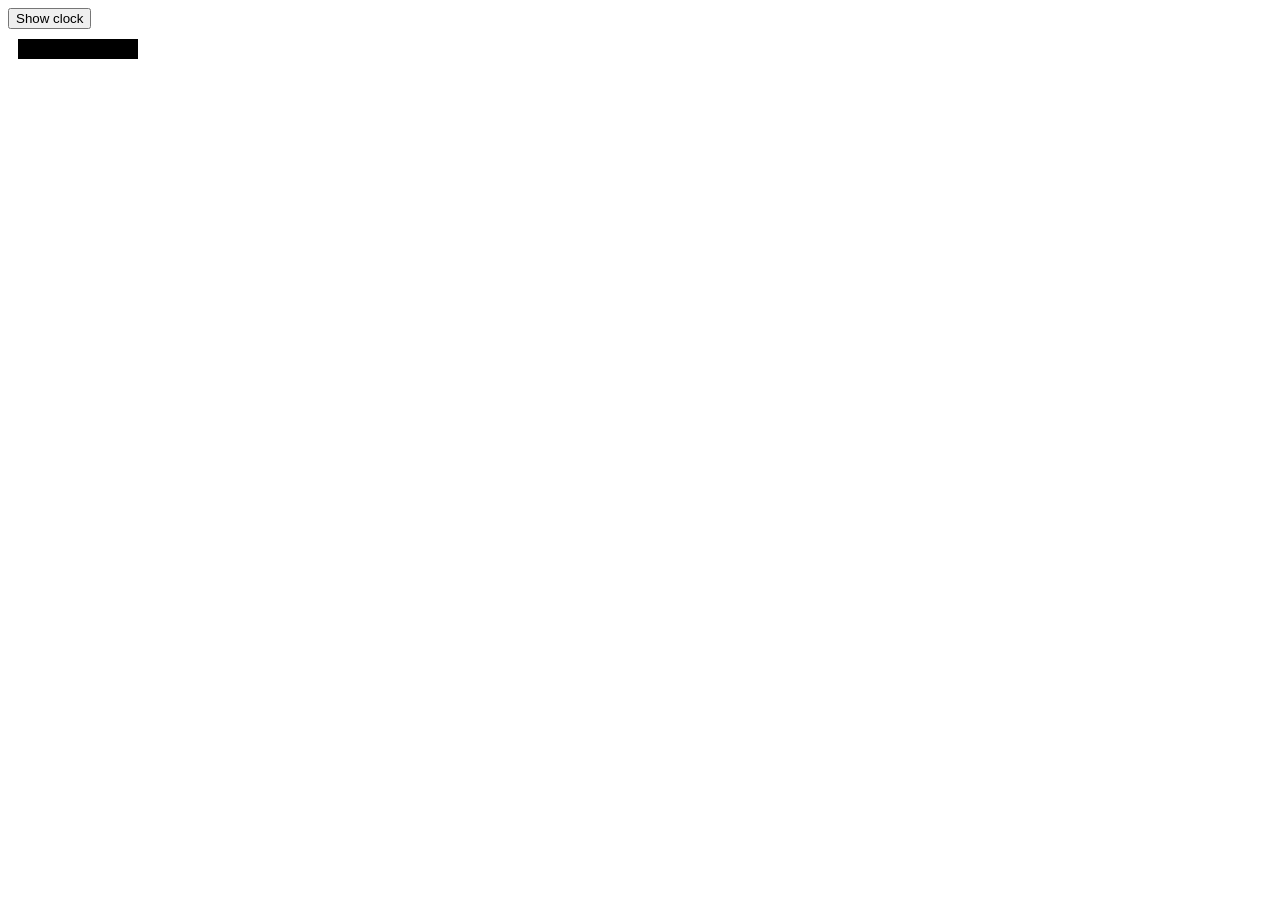
<file: Week05/clockbuttom.html>
<!DOCTYPE html>
<html>
  <head>
    <meta charset="utf-8">
    <title>Web Design 2: My JavaScript Clock</title>
  <script>
    
    function updateTime() {

  	// get all parts of the current time
    var now = new Date();
    var hours = now.getHours();
    var minutes = now.getMinutes();
    var seconds = now.getSeconds();
      
       // add leading zero's to minutes and seconds
  if (minutes < 10) {
    minutes = '0' + minutes;
  }
  if (seconds < 10) {
    seconds = '0' + seconds;
  }

  // get time of day (am or pm)
  if (hours >= 12 && hours < 24) {
    var timeOfDay = 'pm';
  }
  else {
    var timeOfDay = 'am';
  }

  // convert hours from 24-hour time to 12-hour time
  if (hours > 12) {
    hours = hours - 12;
  }

    // splice them together into a character string named "currentTime"
    var currentTime = hours + ':' + minutes + ':' + seconds + '  ' + timeOfDay;

    // get the clock div
    var myClock = document.getElementById('clock');

    // write the currentTime string to the clock div
    myClock.innerHTML = currentTime;
  }
    
      function toggleClock() {
    // get the clock
    var myClock = document.getElementById('clock');

    // get the current value of the clock's display property
    var displaySetting = myClock.style.display;

    // also get the clock button, so we can change what it says
    var clockButton = document.getElementById('clockButton');

    // now toggle the clock and the button text, depending on current state
    if (displaySetting == 'block') {
      // clock is visible. hide it
      myClock.style.display = 'none';
      // change button text
      clockButton.innerHTML = 'Show clock';
    }
    else {
      // clock is hidden. show it
      myClock.style.display = 'block';
      // change button text
      clockButton.innerHTML = 'Hide clock';
    }
  }
    
    </script>
       <style>
    div#clock {
     display: block;
     text-align: center;
     background-color: black;
     color: white;
     padding: 10px;
     margin: 10px;
     width: 100px;
     font-family: sans-serif;
    }
  </style>
  </head>
  <body onload="setInterval('updateTime()',1000)">
   <button onclick="toggleClock()" id="clockButton">Show clock</button>
    <div id="clock"></div>
  </body>
</html>
</file>
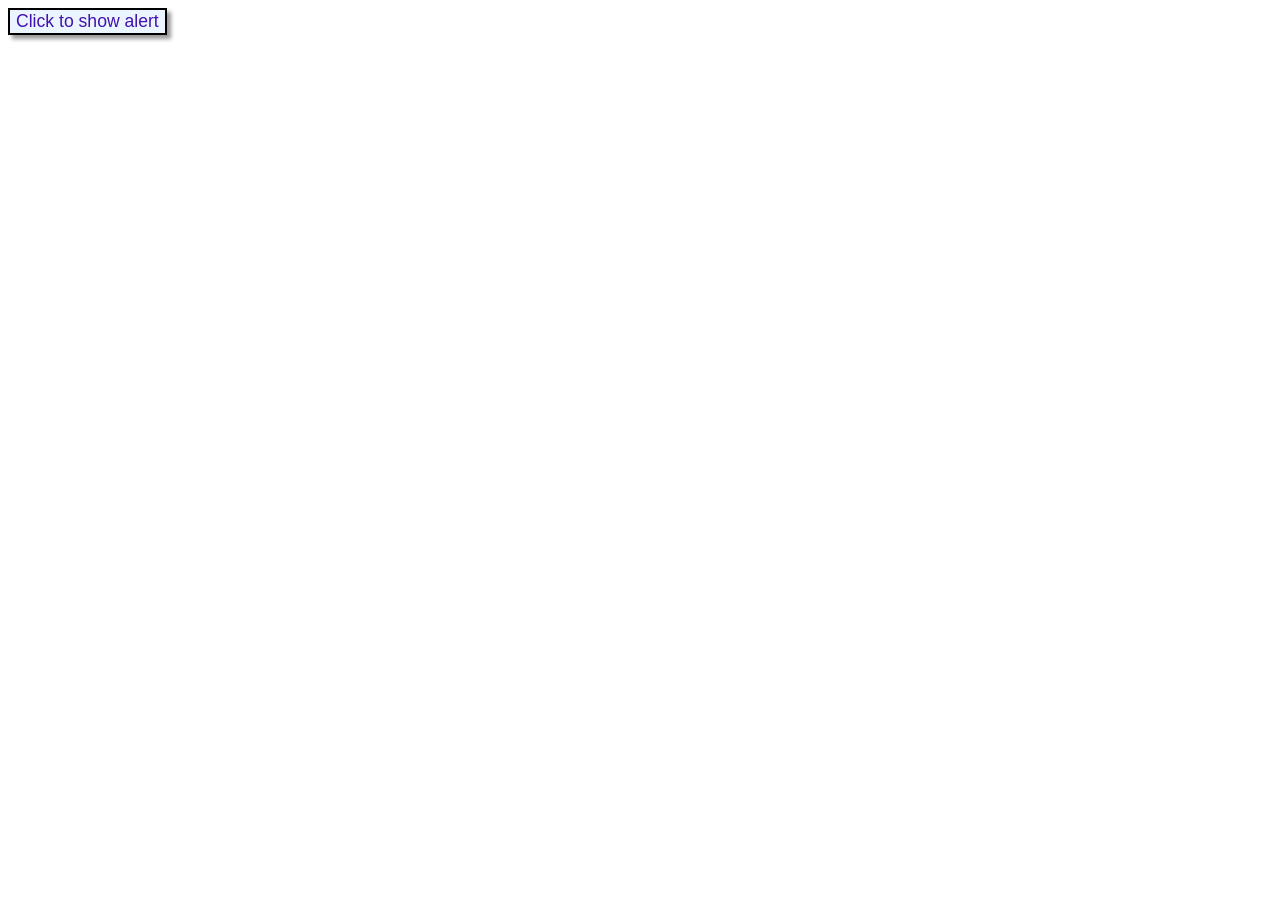
<file: Week05/javascript.html>
<!DOCTYPE HTML>
<html>
  <head>
    <meta charset="UTF-8">
    <title>Web design 2:  Judy Jetson's Javascript Page</title>
       <script>
  function showAlert() {
    var myText = "Welcome to ITSE 1411!";
    alert (myText);
  }
  </script>
   <style>
     button {
  font-size: 1.1em;
  background-color: #EBF5FF;
  color: #4312AE;
  border: 2px solid black;
  box-shadow: 4px 4px 4px #999999;
}
button:hover, button:focus, button:active {
  /* swap colors */
  color: #EBF5FF;
  background-color: #4312AE;
  cursor: pointer; /* displays a hand */
}
  </style>
</head>
<body>

    <button onclick="showAlert()">Click to show alert</button>

  </body>
</html>
</file>
<file: Week03/styles.css>
@charset "utf-8";
/* CSS Document */

body {
  font-family: "Georgia",  serif;
  color: black;
  line-height: 140%;
  margin: 30px;
  background: url("page-bg.gif");
  background-repeat: no-repeat;
  background-attachment: fixed;
  background-color: #F7F3DE;
}


header h1 {
  font-size: 350%;
  color: #7C1A00;
  padding-top: 40px;
  padding-right: 40px;
  padding-bottom: 40px;
  padding-left: 120px;
  background-image: url("header-image-1.gif");
  background-repeat: no-repeat;
}

#container {
  margin-bottom: 30px;
}

nav {
  float: left;
  width: 150px;
}

nav ul {
  padding: 0;
  margin: 0;
  list-style-type: none;
  color: #7C1A00;
}

nav li {
  margin-top: 10px;
  margin-right: 10px;
  margin-bottom: 10px;
  margin-left: 10px;
  border: 1px;
  border-style: solid;
  border-color: #7C1A00;
  background-color: #FFE597;
}

nav a {
  color: white;
  background-color: #8C9273;
  padding-top: 3px;
  padding-right: 60px;
  padding-bottom: 3px;
  padding-left: 3px;
  text-decoration: none;
}

nav a:hover {
  background-color: #7C1A00;
}

#content  {
  background-image: url("trans-bg.gif");
border: 1px solid #CCCCCC;
margin-left: 180px;
padding: 10px;
}

footer {
  clear: both;
  text-align: center;
}

footer li {
  display: inline;
  padding: 10px;
}

  h1 {
  color:  #8C9273;
}

  h2 {
    border-left: 20px solid #8C9273;
      border-bottom: 5px solid #8C9273;
      padding-left: 5px;
}

  h3 {
    background-image: url("header-star-1.gif");
      background-repeat: no-repeat;
      padding-left: 20px;
}

 blockquote {
  background-color:  #FFE597;
}

ul {
  list-style-type: square;
}

 a {
  color:  #7C1A00;
  font-weight: bold;
}

 a:hover {
  background-color: #FFE597;
}
</file>
<file: Week04/styles.css>
/* || General setup */

html, body {
  margin: 0;
  padding: 0;
}

html {
  font-size: 10px;
  background-color: #a9a9a9;
}

body {
  width: 70%;
  min-width: 800px;
  margin: 0 auto;
}

/* || typography */

h1, h2, h3 {
  font-family: 'Cinzel Decorative', cursive;
  color: #2a2a2a;
}

p, input, li {
  font-family: 'Roboto Condensed', sans-serif;
  color: #2a2a2a;
}

h1 {
  font-size: 4rem;
  text-align: center;
  text-shadow: 2px 2px 10px black;
}

h2 {
  font-size: 3rem;
  text-align: center;
}

h3 {
  font-size: 2.2rem;
}

p, li {
  font-size: 1.6rem;
  line-height: 1.5;
}

/* || header layout */

header {
  margin-bottom: 10px;
  display: flex;
  flex-flow: row wrap;
}

body > * {
  background-color: red;
  padding: 1%;
}

main, header, nav, article, aside, footer, section {
  background-color: rgba(0,255,0,0.5);
  padding: 1%;
}

h1 {
  flex: 5;
  text-transform: uppercase;
}

header img {
  display: block;
  height: 60px;
  padding-top: 20.15px;
}

nav {
  height: 50px;
  flex: 100%;
  display: flex;
}

nav ul {
  padding: 0;
  list-style-type: none;
  flex: 2;
  display: flex;
}

nav li {
  display: inline;
  text-align: center;
  flex: 1;
}

nav a, nav span {
  display: inline-block;
  font-size: 2rem;
  height: 3rem;
  line-height: 1.7;
  text-transform: uppercase;
  text-decoration: none;
  color: black;

}

/* || main layout */

main {
  display: flex;
}

article, section {
  flex: 4;
}

aside {
  flex: 1;
  margin-left: 10px;
  padding: 1%;
}

aside a {
  display: block;
  float: left;
  width: 50%;
}

aside img {
  max-width: 100%;
}

footer {
  margin-top: 10px;
}
</file>
<file: Week04/style.css>
/* || General setup */

html, body {
  margin: 0;
  padding: 0;
}

html {
  font-size: 10px;
  background-color: #a9a9a9;
}

body {
  width: 70%;
  min-width: 800px;
  margin: 0 auto;
}

/* || typography */

h1, h2, h3 {
  font-family: 'Cinzel Decorative', cursive;
  color: #2a2a2a;
}

p, input, li {
  font-family: 'Roboto Condensed', sans-serif;
  color: #2a2a2a;
}

h1 {
  font-size: 4rem;
  text-align: center;
  text-shadow: 2px 2px 10px black;
}

h2 {
  font-size: 3rem;
  text-align: center;
}

h3 {
  font-size: 2.2rem;
}

p, li {
  font-size: 1.6rem;
  line-height: 1.5;
}

/* || header layout */

header {
  margin-bottom: 10px;
  display: flex;
  flex-flow: row wrap;
}

body > * {
  background-color: red;
  padding: 1%;
}

main, header, nav, article, aside, footer, section {
  background-color: rgba(0,255,0,0.5);
  padding: 1%;
}

h1 {
  flex: 5;
  text-transform: uppercase;
}

header img {
  display: block;
  height: 60px;
  padding-top: 20.15px;
}

nav {
  height: 50px;
  flex: 100%;
  display: flex;
}

nav ul {
  padding: 0;
  list-style-type: none;
  flex: 2;
  display: flex;
}

nav li {
  display: inline;
  text-align: center;
  flex: 1;
}

nav a, nav span {
  display: inline-block;
  font-size: 2rem;
  height: 3rem;
  line-height: 1.7;
  text-transform: uppercase;
  text-decoration: none;
  color: black;

}

/* || main layout */

main {
  display: flex;
}

article, section {
  flex: 4;
}

aside {
  flex: 1;
  margin-left: 10px;
  padding: 1%;
}

aside a {
  display: block;
  float: left;
  width: 50%;
}

aside img {
  max-width: 100%;
}

footer {
  margin-top: 10px;
}
</file>
